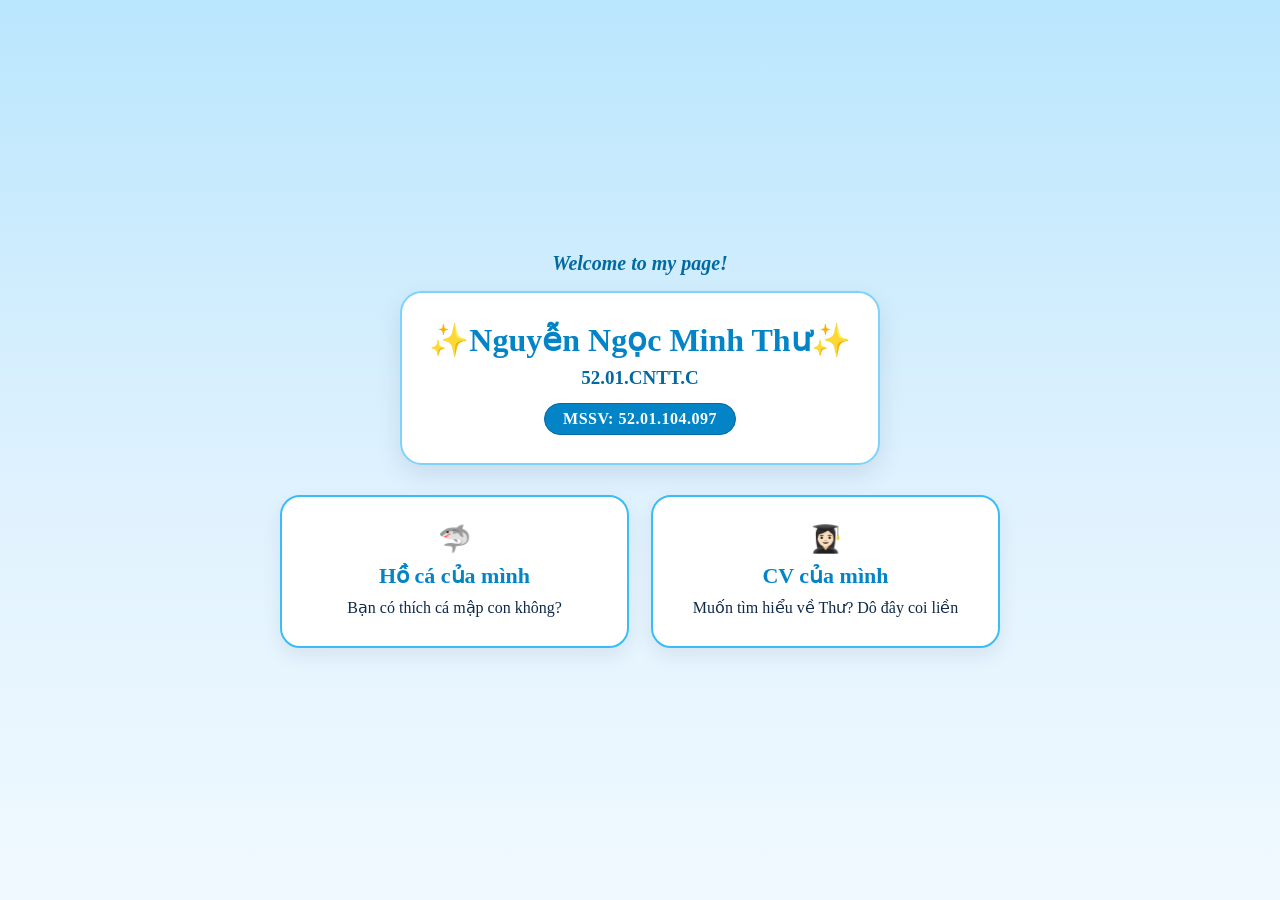
<file: index.html>
<!DOCTYPE html>
<html lang="vi">
<head>
  <meta charset="UTF-8" />
  <meta name="viewport" content="width=device-width, initial-scale=1.0" />
  <link rel="icon" type="image/png" href="icon.png" />
  <link rel="preconnect" href="https://fonts.googleapis.com" />
  <link rel="preconnect" href="https://fonts.gstatic.com" crossorigin />
  <link
    href="https://fonts.googleapis.com/css2?family=Be+Vietnam+Pro:wght@500;600;700;800&family=Montserrat:wght@700;800&display=swap"
    rel="stylesheet"
  />
  <link rel="stylesheet" href="styles.css" />
  <title>Trang cá nhân</title>
</head>
<body>
  <p class="hello">Welcome to my page!</p>

  <div class="container_1">
    <h1>✨Nguyễn Ngọc Minh Thư✨</h1>
    <h2>52.01.CNTT.C</h2>
    <h3>MSSV: 52.01.104.097</h3>
  </div>

  <div class="container">
    <button type="button" onclick="window.location.href='Ho_ca/hoca_index.html'">
      <h1>🦈</h1>
      <h4>Hồ cá của mình</h4>
      <p>Bạn có thích cá mập con không?</p>
    </button>

    <button type="button" onclick="window.location.href='CV_mthu/CV_index.html'">
      <h1>👩🏻‍🎓</h1>
      <h4>CV của mình</h4>
      <p>Muốn tìm hiểu về Thư? Dô đây coi liền</p>
    </button>
  </div>
</body>
</html>
</file>
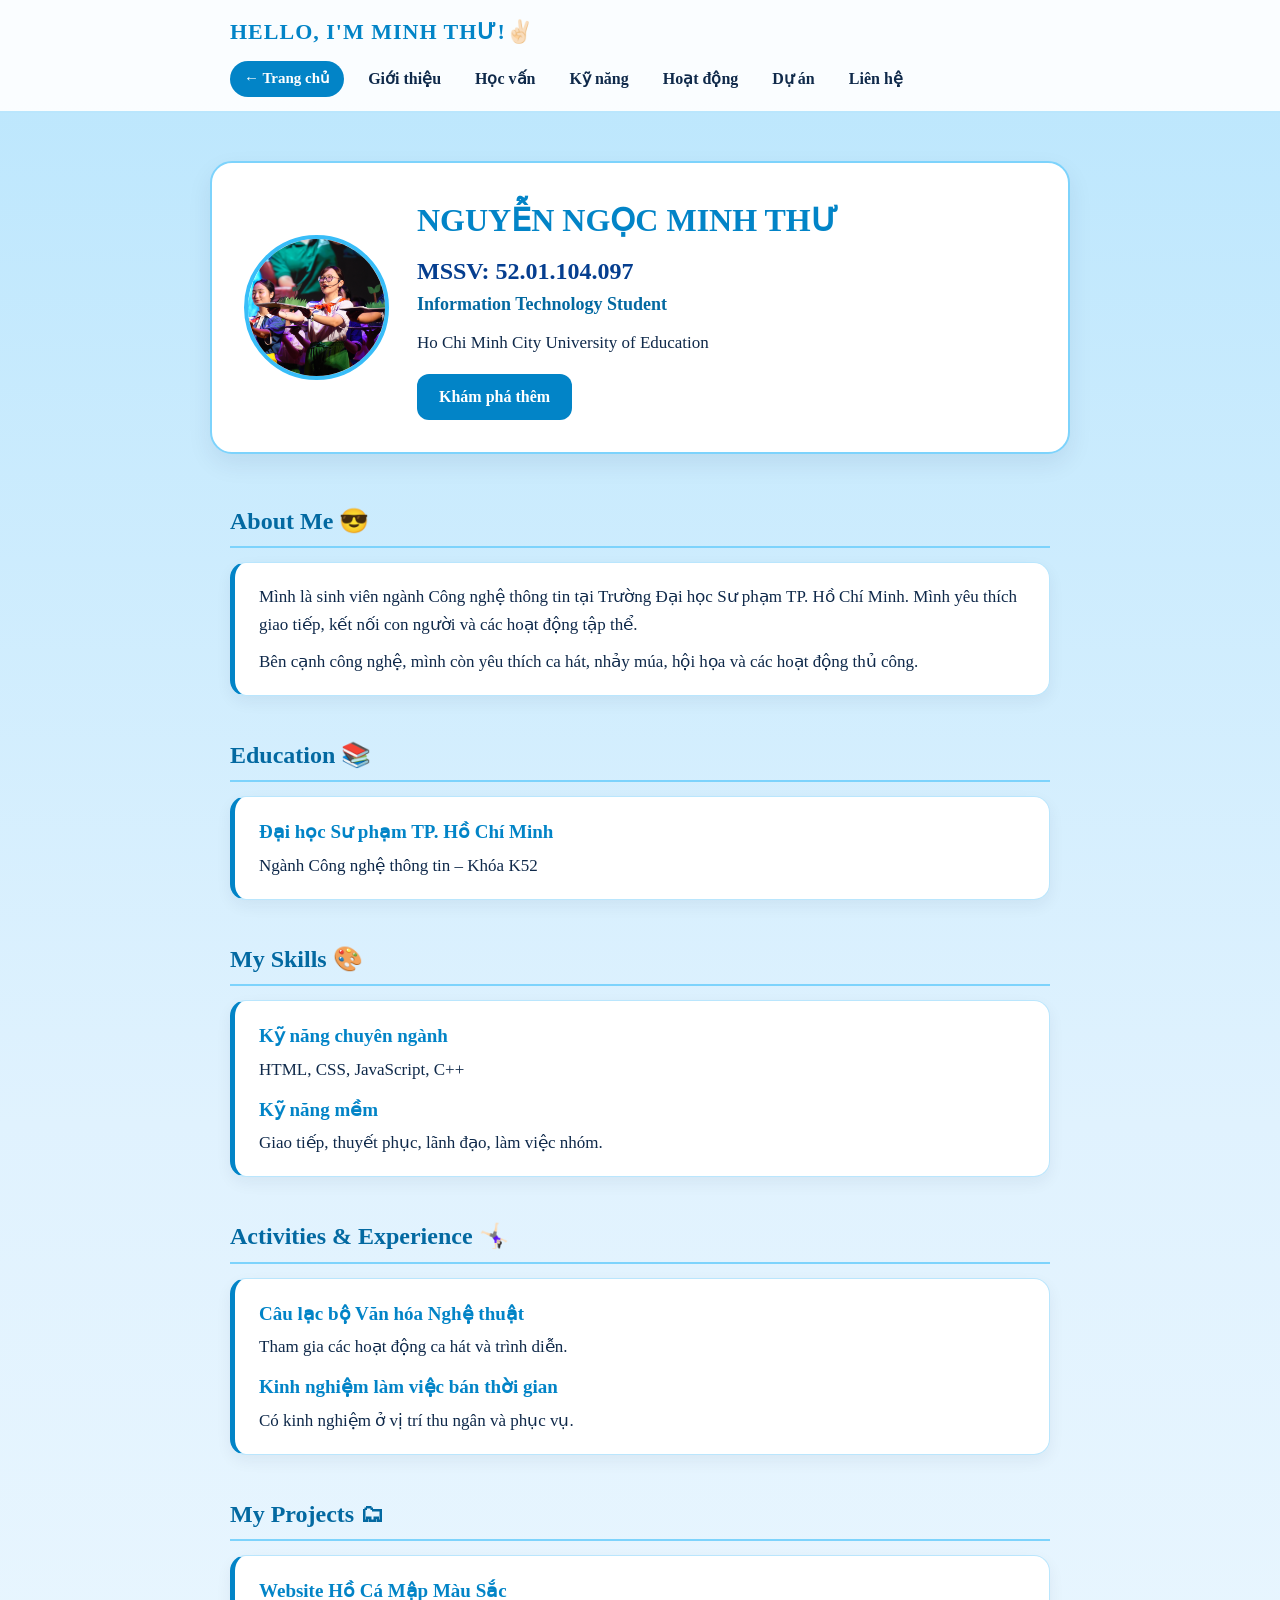
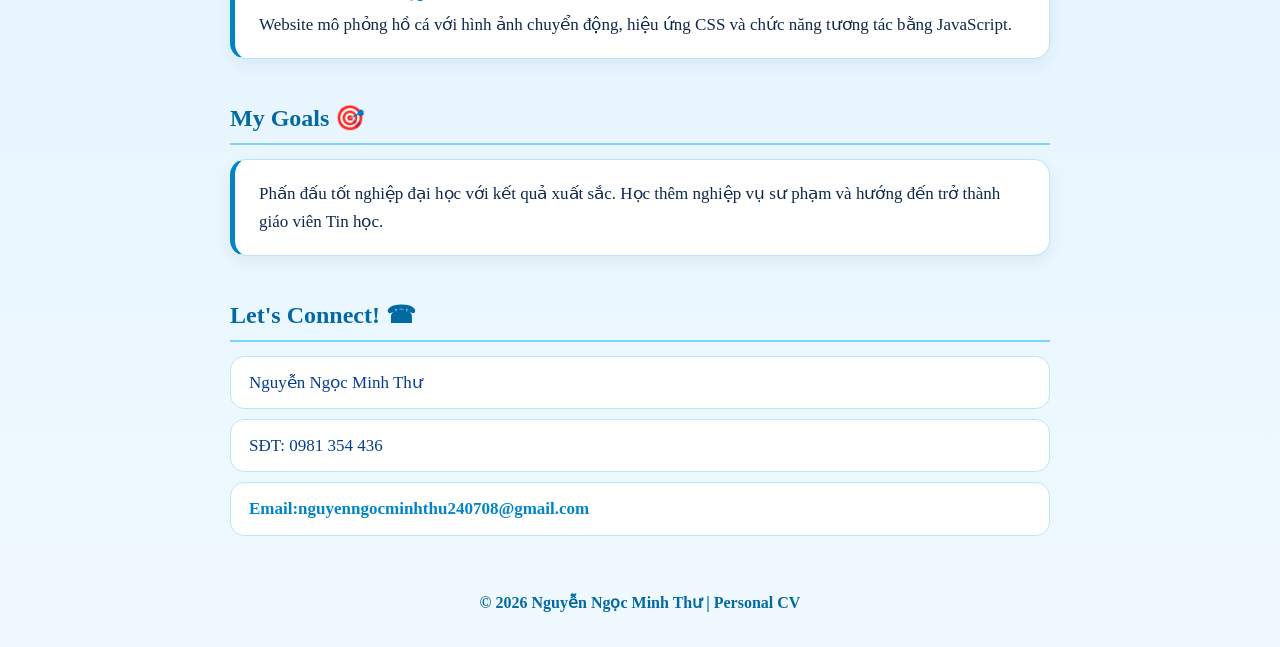
<file: CV_mthu/CV_index.html>
<!DOCTYPE html>
<html lang="vi">
<head>
    <meta charset="UTF-8">
    <meta name="viewport" content="width=device-width, initial-scale=1.0">
    <title>CV của mình</title>

    <!-- Kết nối CSS -->
    <link rel="stylesheet" href="CV_styles.css">
    <link rel="icon" type="image/png" href="../icon.png" />
</head>

<body>

    <!-- Thanh điều hướng -->
    <header class="navbar">
        <div class="container nav-content">
            <div class="logo">HELLO, I'M MINH THƯ!✌🏻</div>

            <nav>
                <a href="../index.html" class="home-link">← Trang chủ</a>
                <a href="#about">Giới thiệu</a>
                <a href="#education">Học vấn</a>
                <a href="#skills">Kỹ năng</a>
                <a href="#experience">Hoạt động</a>
                <a href="#projects">Dự án</a>
                <a href="#contact">Liên hệ</a>
            </nav>
        </div>
    </header>

    <main>

        <!-- Giới thiệu đầu trang -->
        <section class="hero">
            <div class="container hero-content">
                <img src="anh.png" alt="Ảnh chân dung" class="avatar">

                <div>
                    <h1>NGUYỄN NGỌC MINH THƯ</h1>
                    <h2>MSSV: 52.01.104.097</h2>
                    <h3>Information Technology Student</h3>
                    <p>Ho Chi Minh City University of Education</p>
                    <a href="#about" class="hero-button">Khám phá thêm</a>
                </div>
            </div>
        </section>

        <!-- Giới thiệu bản thân -->
        <section id="about" class="section reveal">
            <div class="container">
                <h2>About Me 😎</h2>

                <div class="card">
                    <p>
                        Mình là sinh viên ngành Công nghệ thông tin tại
                        Trường Đại học Sư phạm TP. Hồ Chí Minh.
                        Mình yêu thích giao tiếp, kết nối con người
                        và các hoạt động tập thể.
                    </p>

                    <p>
                        Bên cạnh công nghệ, mình còn yêu thích ca hát,
                        nhảy múa, hội họa và các hoạt động thủ công.
                    </p>
                </div>
            </div>
        </section>

        <!-- Học vấn -->
        <section id="education" class="section reveal">
            <div class="container">
                <h2>Education 📚</h2>

                <div class="card">
                    <h3>Đại học Sư phạm TP. Hồ Chí Minh</h3>
                    <p>Ngành Công nghệ thông tin – Khóa K52</p>
                </div>
            </div>
        </section>

        <!-- Kỹ năng -->
        <section id="skills" class="section reveal">
            <div class="container">
                <h2>My Skills 🎨</h2>

                <div class="card">
                    <h3>Kỹ năng chuyên ngành</h3>
                    <p>HTML, CSS, JavaScript, C++</p>

                    <h3>Kỹ năng mềm</h3>
                    <p>Giao tiếp, thuyết phục, lãnh đạo, làm việc nhóm.</p>
                </div>
            </div>
        </section>

        <!-- Hoạt động -->
        <section id="experience" class="section reveal">
            <div class="container">
                <h2>Activities & Experience 🤸🏻‍♀️</h2>

                <div class="card">
                    <h3>Câu lạc bộ Văn hóa Nghệ thuật</h3>
                    <p>Tham gia các hoạt động ca hát và trình diễn.</p>

                    <h3>Kinh nghiệm làm việc bán thời gian</h3>
                    <p>Có kinh nghiệm ở vị trí thu ngân và phục vụ.</p>
                </div>
            </div>
        </section>

        <!-- Dự án -->
        <section id="projects" class="section reveal">
            <div class="container">
                <h2>My Projects 🗂</h2>

                <div class="card">
                    <h3>Website Hồ Cá Mập Màu Sắc</h3>
                    <p>
                        Website mô phỏng hồ cá với hình ảnh chuyển động,
                        hiệu ứng CSS và chức năng tương tác bằng JavaScript.
                    </p>
                </div>
            </div>
        </section>

        <!-- Sở thích và mục tiêu -->
        <section id="goals" class="section reveal">
            <div class="container">
                <h2>My Goals 🎯</h2>

                <div class="card">
                    <p>
                        Phấn đấu tốt nghiệp đại học với kết quả xuất sắc.
                        Học thêm nghiệp vụ sư phạm và hướng đến
                        trở thành giáo viên Tin học.
                    </p>
                </div>
            </div>
        </section>

        <!-- Liên hệ -->
        <section id="contact" class="contact">
            <div class="container">
                <h2>Let's Connect! ☎</h2>
                <p>Nguyễn Ngọc Minh Thư</p>
                <p>SĐT: 0981 354 436</p>
                <p>
                    <a href="mailto:nguyenngocminhthu240708@gmail.com">
                        Email:nguyenngocminhthu240708@gmail.com
                    </a>
                </p>
            </div>
        </section>

    </main>

    <footer>
        © 2026 Nguyễn Ngọc Minh Thư | Personal CV
    </footer>

</body>
</html>
</file>
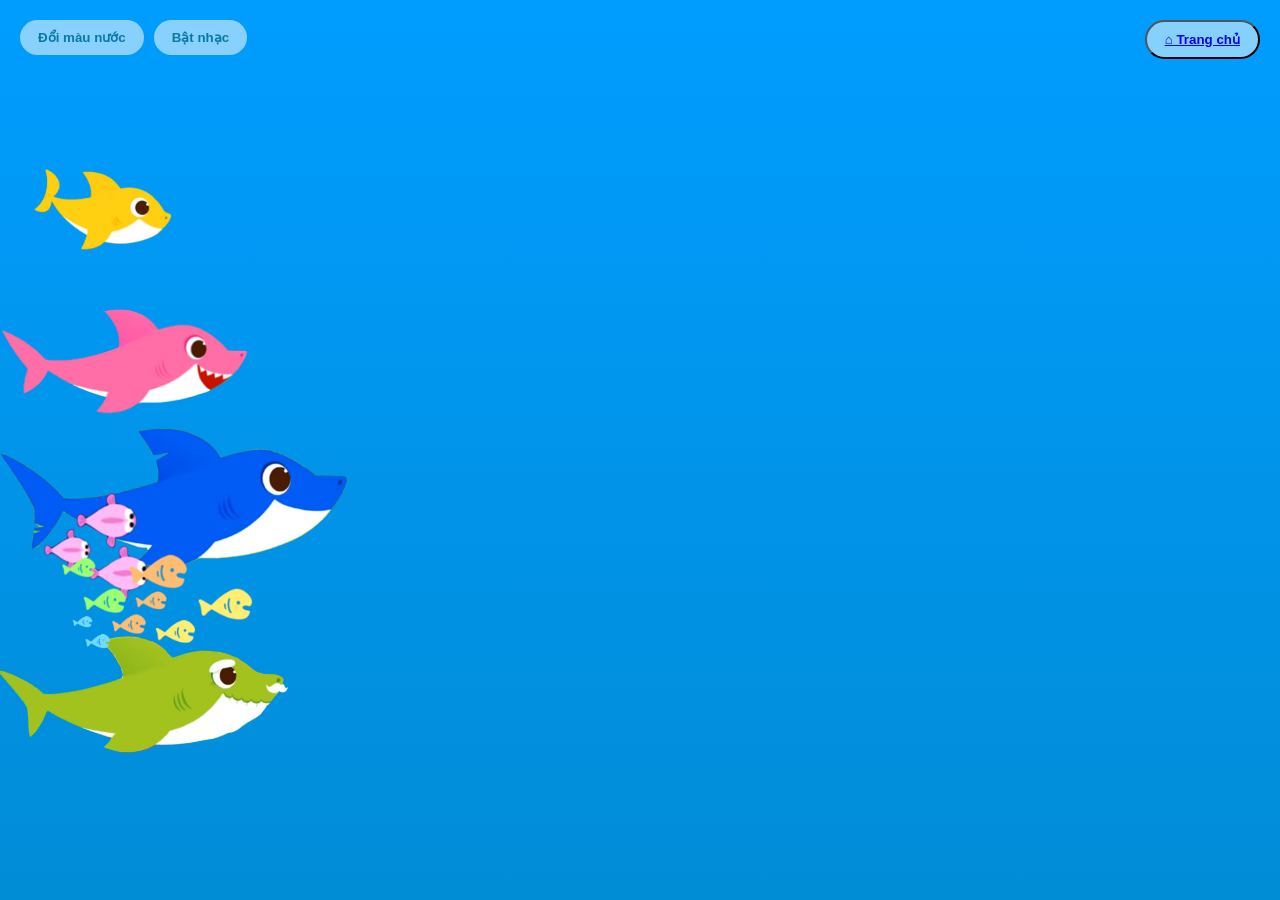
<file: HoCa_mthu/hoca_index.html>
<!DOCTYPE html>
<html lang="vi">

<head>
    <meta charset="UTF-8">
    <meta name="viewport" content="width=device-width, initial-scale=1.0">
    <link rel="icon" type="image/png" href="../icon.png" />
    <title>Hồ Cá Mập Màu Sắc</title>

    <!-- Kết nối CSS -->
    <link rel="stylesheet" href="hoca_styles.css">
</head>

<body>
 <button type="button" id="homeButton" class="homeButton"><a href="../index.html">
         ⌂ Trang chủ</a>
        </button>

    <!-- Khung hồ cá -->
    <main class="aquarium" id="aquarium">

      
        <!-- Bảng điều khiển -->
        <div class="controls">

            <button type="button" id="waterButton">
                Đổi màu nước
            </button>

            <button type="button" id="musicButton">
                Bật nhạc
            </button>

        </div>


        <!-- Các chú cá -->
        <div id="ca1" class="fish swim1">
            <img src="ca1.png" alt="Cá thứ nhất">
        </div>

        <div id="ca2" class="fish swim2">
            <img src="ca2.png" alt="Cá thứ hai">
        </div>

        <div id="ca3" class="fish swim1">
            <img src="ca3.png" alt="Cá thứ ba">
        </div>

        <div id="ca5" class="fish swim3">
            <img src="ca5.png" alt="Cá thứ tư">
        </div>

        <div id="caHong" class="fish swim3">
            <img src="caHong.png" alt="Cá hồng">
        </div>

                <!-- Cá con thứ nhất -->
        <div id="cacon1" class="fish-school">
            <img src="cacon1.png" alt="Cá con thứ nhất">
        </div>

        <!-- Cá con thứ hai -->
        <div id="cacon2" class="fish-school">
            <img src="cacon2.png" alt="Cá con thứ hai">
        </div>

    </main>


    <!-- Nhạc nền -->
    <audio id="backgroundMusic" src="bbs.mp3" loop></audio>

    <!-- Kết nối JavaScript -->
    <script src="hoca_script.js"></script>

</body>
</html>
</file>
<file: styles.css>
* {
  box-sizing: border-box;
  margin: 0;
  padding: 0;
}

body {
  font-family: "Times New Roman", Times, serif;
  color: #0f294a; /* Màu chữ mặc định: xanh navy */
  min-height: 100vh;
  background: linear-gradient(180deg, #bae6fd 0%, #e0f2fe 55%, #f0f9ff 100%);
  display: flex;
  flex-direction: column;
  justify-content: center;
  align-items: center;
  padding: 32px 20px;
}

/* Dòng Welcome nằm ngoài khung */
.hello {
  font-size: 20px;
  font-weight: bold;
  font-style: italic;
  color: #0369a1;
  margin-bottom: 16px;
}

/* Khung bo góc chứa Tên, Lớp, MSSV */
.container_1 {
  background-color: #ffffff;
  width: 100%;
  max-width: 480px;
  padding: 28px 24px;
  border-radius: 22px;
  border: 2px solid #7dd3fc;
  box-shadow: 0 10px 24px rgba(15, 41, 74, 0.1);
  text-align: center;
  margin-bottom: 30px;
}

.container_1 h1 {
  font-size: 32px;
  font-weight: bold;
  color: #0284c7;
  margin-bottom: 8px;
}

.container_1 h2 {
  font-size: 19px;
  font-weight: bold;
  color: #0369a1;
  margin-bottom: 14px;
}

/* MSSV làm nổi bật bằng khung pill màu xanh đậm + chữ trắng in đậm */
.container_1 h3 {
  display: inline-block;
  font-size: 16px;
  font-weight: bold;
  color: #ffffff;
  background-color: #0284c7;
  padding: 6px 18px;
  border-radius: 999px;
  border: 1px solid #0369a1;
  letter-spacing: 0.5px;
}

/* Khu vực 2 nút hướng đến trang con */
.container {
  width: 100%;
  max-width: 720px;
  display: grid;
  grid-template-columns: repeat(2, 1fr);
  gap: 22px;
}

/* Hai nút có thuộc tính giống nhau hoàn toàn */
.container button {
  font-family: "Times New Roman", Times, serif;
  background-color: #ffffff;
  border: 2px solid #38bdf8;
  border-radius: 20px;
  padding: 26px 20px;
  cursor: pointer;
  text-align: center;
  box-shadow: 0 8px 20px rgba(15, 41, 74, 0.08);
  transition: background-color 0.25s ease, border-color 0.25s ease, transform 0.2s ease;
  display: flex;
  flex-direction: column;
  align-items: center;
  justify-content: center;
  gap: 8px;
}

/* Đổi màu khi hover */
.container button:hover {
  background-color: #bae6fd;
  border-color: #0284c7;
  transform: translateY(-4px);
}

/* Tiêu đề trong nút mang sắc xanh khác */
.container button h4 {
  font-size: 22px;
  font-weight: bold;
  color: #0284c7;
}

/* Đoạn mô tả trong nút giữ màu xanh navy */
.container button p {
  font-size: 16px;
  color: #0f294a;
  line-height: 1.4;
}

@media (max-width: 640px) {
  .container {
    grid-template-columns: 1fr;
    max-width: 400px;
  }

  .container_1 h1 {
    font-size: 27px;
  }
}
</file>
<file: CV_mthu/CV_styles.css>
* {
  box-sizing: border-box;
  margin: 0;
  padding: 0;
}

html {
  scroll-behavior: smooth;
}

body {
  font-family: "Times New Roman", Times, serif;
  color: #053e8f; /* Màu chữ mặc định: xanh navy */
  min-height: 100vh;
  background: linear-gradient(180deg, #bae6fd 0%, #e0f2fe 50%, #f0f9ff 100%);
  line-height: 1.6;
}

.navbar nav a.home-link {
  background-color: #0284c7;
  color: #ffffff;
  border-radius: 999px;
  padding: 5px 14px;
  font-size: 15px;
}

.navbar nav a.home-link:hover {
  background-color: #0369a1;
  color: #ffffff;
}

.container {
  width: 100%;
  max-width: 860px;
  margin: 0 auto;
  padding: 0 20px;
}

/* Thanh điều hướng phía trên */
.navbar {
  position: sticky;
  top: 0;
  z-index: 100;
  background-color: rgba(255, 255, 255, 0.92);
  border-bottom: 2px solid #bae6fd;
  padding: 14px 0;
}

.nav-content {
  display: flex;
  justify-content: space-between;
  align-items: center;
  flex-wrap: wrap;
  gap: 12px;
}

.logo {
  font-size: 22px;
  font-weight: bold;
  color: #0284c7;
  letter-spacing: 1px;
}

.navbar nav {
  display: flex;
  flex-wrap: wrap;
  gap: 14px;
}

.navbar nav a {
  text-decoration: none;
  color: #0f294a;
  font-size: 16px;
  font-weight: bold;
  padding: 5px 10px;
  border-radius: 8px;
  transition: background-color 0.2s, color 0.2s;
}

.navbar nav a:hover {
  background-color: #e0f2fe;
  color: #0284c7;
}

/* Khu vực giới thiệu đầu trang (Hero) */
.hero {
  padding: 48px 0 28px;
}

.hero-content {
  background-color: #ffffff;
  border: 2px solid #7dd3fc;
  border-radius: 22px;
  padding: 32px;
  display: flex;
  align-items: center;
  gap: 28px;
  box-shadow: 0 10px 24px rgba(15, 41, 74, 0.08);
}

/* Thu nhỏ ảnh và chuyển thành ảnh tròn */
.avatar {
  width: 145px;
  height: 145px;
  border-radius: 50%;
  object-fit: cover;
  border: 4px solid #38bdf8;
  background-color: #e0f2fe;
  flex-shrink: 0;
}

.hero-content h1 {
  font-size: 32px;
  font-weight: bold;
  color: #0284c7;
  margin-bottom: 6px;
}

.hero-content h3 {
  font-size: 18px;
  font-weight: bold;
  color: #0369a1;
  margin-bottom: 10px;
}

.hero-content p {
  font-size: 17px;
  color: #0f294a;
  margin-bottom: 6px;
}

.hero-button {
  display: inline-block;
  margin-top: 12px;
  text-decoration: none;
  background-color: #0284c7;
  color: #ffffff;
  font-size: 16px;
  font-weight: bold;
  padding: 10px 22px;
  border-radius: 12px;
  transition: background-color 0.2s, transform 0.2s;
}

.hero-button:hover {
  background-color: #0369a1;
  transform: translateY(-2px);
}

/* Các mục nội dung chính */
.section,
.contact {
  padding: 20px 0;
}

.section h2,
.contact h2 {
  font-size: 24px;
  font-weight: bold;
  color: #0369a1;
  margin-bottom: 14px;
  padding-bottom: 6px;
  border-bottom: 2px solid #7dd3fc;
}

/* Thẻ thông tin bên trong từng mục */
.card {
  background-color: #ffffff;
  border: 1.5px solid #bae6fd;
  border-left: 5px solid #0284c7;
  border-radius: 16px;
  padding: 20px 24px;
  box-shadow: 0 6px 16px rgba(15, 41, 74, 0.06);
}

.card h3 {
  font-size: 19px;
  font-weight: bold;
  color: #0284c7;
  margin-top: 12px;
  margin-bottom: 4px;
}

.card h3:first-child {
  margin-top: 0;
}

.card p {
  font-size: 17px;
  color: #0f294a;
  margin-bottom: 10px;
}

.card p:last-child {
  margin-bottom: 0;
}

/* Mục liên hệ */
.contact .container p {
  background-color: #ffffff;
  border: 1.5px solid #bae6fd;
  border-radius: 14px;
  padding: 12px 18px;
  margin-bottom: 10px;
  font-size: 17px;
}

.contact a {
  color: #0284c7;
  font-weight: bold;
  text-decoration: none;
}

.contact a:hover {
  text-decoration: underline;
}

/* Chân trang */
footer {
  text-align: center;
  padding: 24px 20px 32px;
  font-size: 16px;
  font-weight: bold;
  color: #0369a1;
}

/* Responsive cho màn hình nhỏ */
@media (max-width: 700px) {
  .hero-content {
    flex-direction: column;
    text-align: center;
    padding: 24px 18px;
  }

  .hero-content h1 {
    font-size: 26px;
  }

  .nav-content {
    flex-direction: column;
  }
}
</file>
<file: HoCa_mthu/hoca_styles.css>
* {
    margin: 0;
    padding: 0;
    box-sizing: border-box;
}

body {
    width: 100%;
    height: 100vh;
    overflow: hidden;
    background: #0e2f44;
    font-family: Arial, sans-serif;
}

.aquarium {
    position: relative;
    width: 100vw;
    height: 100vh;
    background: linear-gradient(to bottom, #009dff, #018cd6);
    overflow: hidden;
}

.controls {
    position: absolute;
    top: 10px;
    left: 10px;
    z-index: 10;
    display: flex;
    align-items: center;
    gap: 10px;
    padding: 10px;
}

.controls button {
    padding: 10px 18px;
    background: rgba(255, 255, 255, 0.535);
    color: #0878a5;
    font-family: Arial, sans-serif;
    font-weight: bold;
    border: none;
    border-radius: 20px;
    cursor: pointer;
    transition: 0.3s;
}

.controls button:hover {
    background: #0878a5;
    color: white;
    transform: scale(1.05);
}

.fish {
    position: absolute;
    z-index: 2;
}

.fish img {
    display: block;
    width: 100%;
    height: auto;
}

#ca1 {
    width: 200px;
    top: 10%;
    left: 0;
    animation-duration: 9s;
}

#ca2 {
    width: 250px;
    top: 25%;
    left: 0;
    animation-duration: 25s;
}

#ca3 {
    width: 350px;
    top: 35%;
    left: 0;
    animation-duration: 10s;
}

#ca5 {
    width: 290px;
    top: 60%;
    left: 0;
    animation-duration: 35s;
}

#caHong {
    width: 200px;
    top: 50%;
    left: 0;
    animation-duration: 23s;
}

.swim1, .swim2, .swim3 {
    animation-name: swim;
    animation-timing-function: linear;
    animation-iteration-count: infinite;
}

@keyframes swim {
    0% {transform: translateX(0) scaleX(1);}
    30% {transform: translate(50vw, 20vh ) scaleX(1);}
    49.9% {transform: translateX(calc(100vw - 100%)) scaleX(1);}
    50% {transform: translateX(calc(100vw - 100%)) scaleX(-1);}
    100% {transform: translateX(0) scaleX(-1);}
}

.fish-school {
    position: absolute;
    width: 50px;
    z-index: 3;
}

.fish-school img {
    display: block;
    width: 100%;
    height: auto;
}

#cacon1 {
    top: 55%;
    width: 200px;
    right: 80%;
    animation: swimCon1 16s linear infinite;
}

#cacon2 {
    top: 2%;
    width: 300px;
    right: 100%;
    animation: swimCon2 10s linear infinite;
}

@keyframes swimCon1 {
    0% {transform: translateX(0) scaleX(1);}
    30% {transform: translate(90vw, 5vh ) scaleX(1);}
    49.9% {transform: translateX(calc(100vw - 100%)) scaleX(1);}
    50% {transform: translateX(calc(100vw - 100%)) scaleX(-1);}
    100% {transform: translateX(0) scaleX(-1);}
}
@keyframes swimCon2 {
    0% {transform: translateX(0) scaleX(1);}
    30% {transform: translate(30vw, 20vh ) scaleX(1);}
    49.9% {transform: translateX(calc(100vw - 100%)) scaleX(1);}
    50% {transform: translateX(calc(100vw - 100%)) scaleX(-1);}
    100% {transform: translateX(0) scaleX(-1);}
}

.homeButton {
    position: absolute;
    top: 20px;
    right: 20px;
    z-index: 10;

    padding: 10px 18px;
    background: rgba(255, 255, 255, 0.525);
    color: #0878a5;
    text-decoration: none;
    font-family: Arial, sans-serif;
    font-weight: bold;
    border-radius: 20px;

    transition: 0.3s;
}

.homeButton:hover {
    background: #0878a5;
    color: white;
    transform: scale(1.05);
}
</file>
